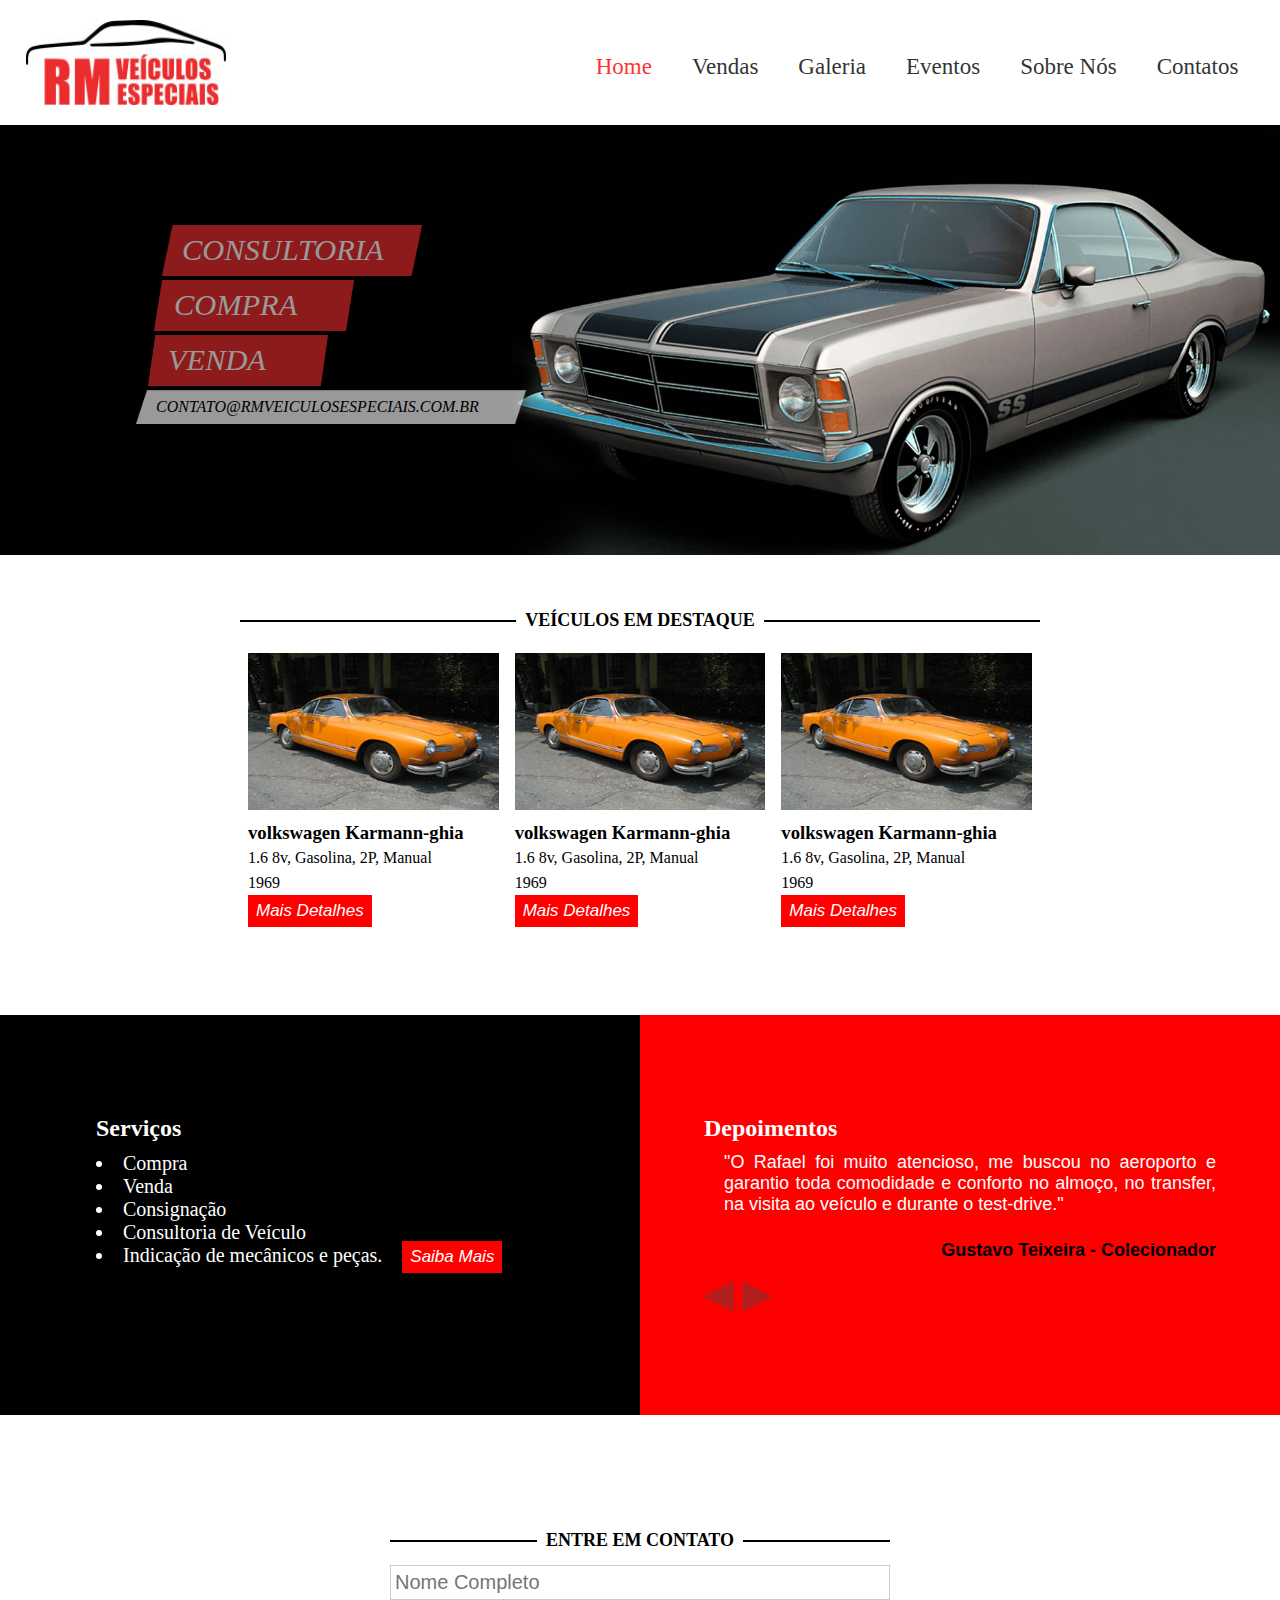
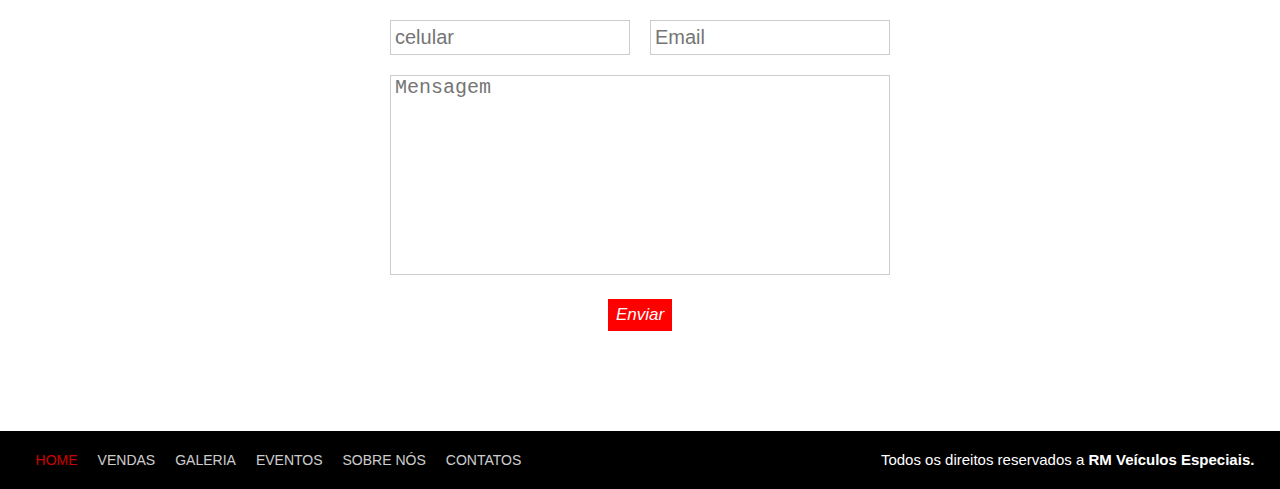
<file: index.html>
<!DOCTYPE html>
<html>
<head  lang="pt-br">
	<title>RM Veículos Especiais</title>
	<meta charset="utf-8">
	<meta name="description" content="descrição do site."/>
	<meta name="keywords" content="palavras-chave,separadas,por,vírgulas"/>
	<meta name="author" content="José Frazão"/>
	<meta name="viewport"content="width=device-width,initial-scale=1,maximum-scale=1"/>
	<link href="css/style.css" type="text/css" rel="stylesheet"/>
	<!--<script>
		function loading(){
	      document.getElementsByClassName('box-load')[0].style.display="none";
	      document.getElementsByClassName('conteudoTotal')[0].style.display="block";
	    };
	    class="loading()"--coloca dentro de <body ** >
	</script>-->
</head>
<body>
	<div class="box-load">
		<div class="pre"></div>
	</div>
	<div class="conteudoTotal">
		<header>
			<div class="container">
				<div class="logo">
					<img src="Imagens/logo.jpg">
					<a href="index.html"></a>
				</div>
				<nav class="desktop-menu">
					<ul>
						<li><a href="index.html" style="color:red" title="Home">Home</a></li>
						<li><a href="vendas.html" title="Vendas">Vendas</a></li>
						<li><a href="galeria.html" title="Galeria">Galeria</a></li>
						<li><a href="eventos.html" title="Eventos">Eventos</a></li>
						<li><a href="sobreNos.html" title="Sobre Nós">Sobre Nós</a></li>
						<li><a href="#contato" title="Contatos">Contatos</a></li>
					</ul>
				</nav>
				<nav class="mobile-menu">
					<ul>
						<li><a href="index.html" style="color:red" title="Home">Home</a></li>
						<li><a href="vendas.html" title="Vendas">Vendas</a></li>
						<li><a href="galeria.html" title="Galeria">Galeria</a></li>
						<li><a href="eventos.html" title="Eventos">Eventos</a></li>
						<li><a href="sobreNos.html" title="Sobre Nós">Sobre Nós</a></li>
						<li><a href="#contato" title="Contatos">Contatos</a></li>
					</ul>
				</nav>
				<div class="clear"></div>
			</div>		
		</header>
		<main>
			<div class="container">
				<section class="menu-fotoGcarro">
					<div class="opcoes-main">
						<div class="text-banner">
							<div class="text-banner-single">CONSULTORIA</div>
							<div class="text-banner-single">COMPRA</div>
							<div class="text-banner-single">VENDA</div>
							<div class="text-banner-single">CONTATO@RMVEICULOSESPECIAIS.COM.BR</div>
						</div>
					</div>
					<div class="carroMain">
						<div class="carroMain01">
							<div class="carroMain02">
								<div class="carroMain03"></div><!--Aqui vai ficar a img-->
							</div>
						</div>
					</div>
					<div class="clear"></div>
				</section>
				<section class="veiculos-em-destaque">
					<div class="veiculos-destaque-wrapper">
						<div class="line-titulo">
							<div class="ln1"></div>
							<h2>Veículos em Destaque</h2>
						</div>
						<div class="veiculos-destaque-wrapper02">
							<div class="veiculo-single">
								<div class="img-carro"></div>
								<div class="info-carro">
									<h3>volkswagen Karmann-ghia</h3>
									<p>1.6 8v, Gasolina, 2P, Manual</p>
									<p>1969</p>
								</div>
								<input type="submit" name="acao" value="Mais Detalhes">
							</div>
							<div class="veiculo-single">
								<div class="img-carro"></div>
								<div class="info-carro">
									<h3>volkswagen Karmann-ghia</h3>
									<p>1.6 8v, Gasolina, 2P, Manual</p>
									<p>1969</p>
								</div>
								<input type="submit" name="acao" value="Mais Detalhes">
							</div>
							<div class="veiculo-single">
								<div class="img-carro"></div>
								<div class="info-carro">
									<h3>volkswagen Karmann-ghia</h3>
									<p>1.6 8v, Gasolina, 2P, Manual</p>
									<p>1969</p>
								</div>
								<input type="submit" name="acao" value="Mais Detalhes">
							</div>
							<div class="clear"></div>
						</div>
					</div>
				</section>
				<section class="sessao2">
					<div class="servicos">
						<div class="servicos-wrapper">
							<h2>Serviços</h2>
							<ul>
								<li>Compra</li>
								<li>Venda</li>
								<li>Consignação</li>
								<li>Consultoria de Veículo</li>
								<li>Indicação de mecânicos e peças.</li>
							</ul>
							<input type="submit" name="acao" value="Saiba Mais">
						</div>
					</div><!--servicos-->
					<div class="depoimentos">
						<div class="depoimentos-wrapper">
							<h2>Depoimentos</h2>
							<div class="scroll-equipe">
								<div class="scroll-equipe02">
									<div class="depoimento-single">
										<p>"O Rafael foi muito atencioso, me buscou no aeroporto e garantio toda comodidade e conforto no almoço, no transfer, na visita ao veículo e durante o test-drive."</p>
										<p>Gustavo Teixeira - Colecionador</p>
									</div>
									<div class="depoimento-single">
										<p>"O Rafael foi muito atencioso, me buscou no aeroporto e garantio toda comodidade e conforto no almoço, no transfer, na visita ao veículo e durante o test-drive."</p>
										<p>Miguel Gonçalves - Empresário</p>
									</div>
									<div class="depoimento-single">
										<p>"O Rafael foi muito atencioso, me buscou no aeroporto e garantio toda comodidade e conforto no almoço, no transfer, na visita ao veículo e durante o test-drive."</p>
										<p>Rebeca Silva - Administradora</p>
									</div>
								</div>
							</div><!--scroll-equipe-->							
							<div class="setas">
								<div class="seta-esq"></div>
								<div class="seta-dir"></div>
							</div>							
						</div>
					</div><!--depoimentos-->
					<div class="clear"></div>
				</section>
				<section class="sessao3">
					<div class="container-form">
						<div class="line-titulo">
							<div class="ln1"></div>
							<h2>Entre em Contato</h2>
						</div>
						<form id="contato">
							<fieldset>
								<div class="w100">
									<input type="text" name="nome"placeholder="Nome Completo">
								</div>
								<div class="w50">
									<input type="text" name="email" placeholder="Email">
								</div>
								<div class="w50">
									<input type="text" name="celular"maxlength="14"placeholder="celular">
								</div>
								<div class="clear"></div>
								<textarea placeholder="Mensagem"></textarea>
								<input type="submit" name="acao" value="Enviar">
							</fieldset>
						</form>
					</div>
				</section>
			</div><!--container-->
		</main>
		<footer>
			<div class="container">
				<nav class="desktop-menu">
					<ul>
						<li><a href="index.html" style="color:red" title="Home">Home</a></li>
						<li><a href="vendas.html" title="Vendas">Vendas</a></li>
						<li><a href="galeria.html" title="Galeria">Galeria</a></li>
						<li><a href="eventos.html" title="Eventos">Eventos</a></li>
						<li><a href="sobreNos.html" title="Sobre Nós">Sobre Nós</a></li>
						<li><a href="#contato" title="Contatos">Contatos</a></li>
					</ul>
				</nav>
				<div class="direitos">
					<p>Todos os direitos reservados a <span>RM Veículos Especiais.</span></p>
				</div>
				<div class="clear"></div>
			</div>
		</footer>
		<script type="text/javascript" src="js/jquery.js"></script>
		<script type="text/javascript" src="js/funcoes5.js"></script>
	</div><!--conteudoTotal-->
</body>
</html>
</file>
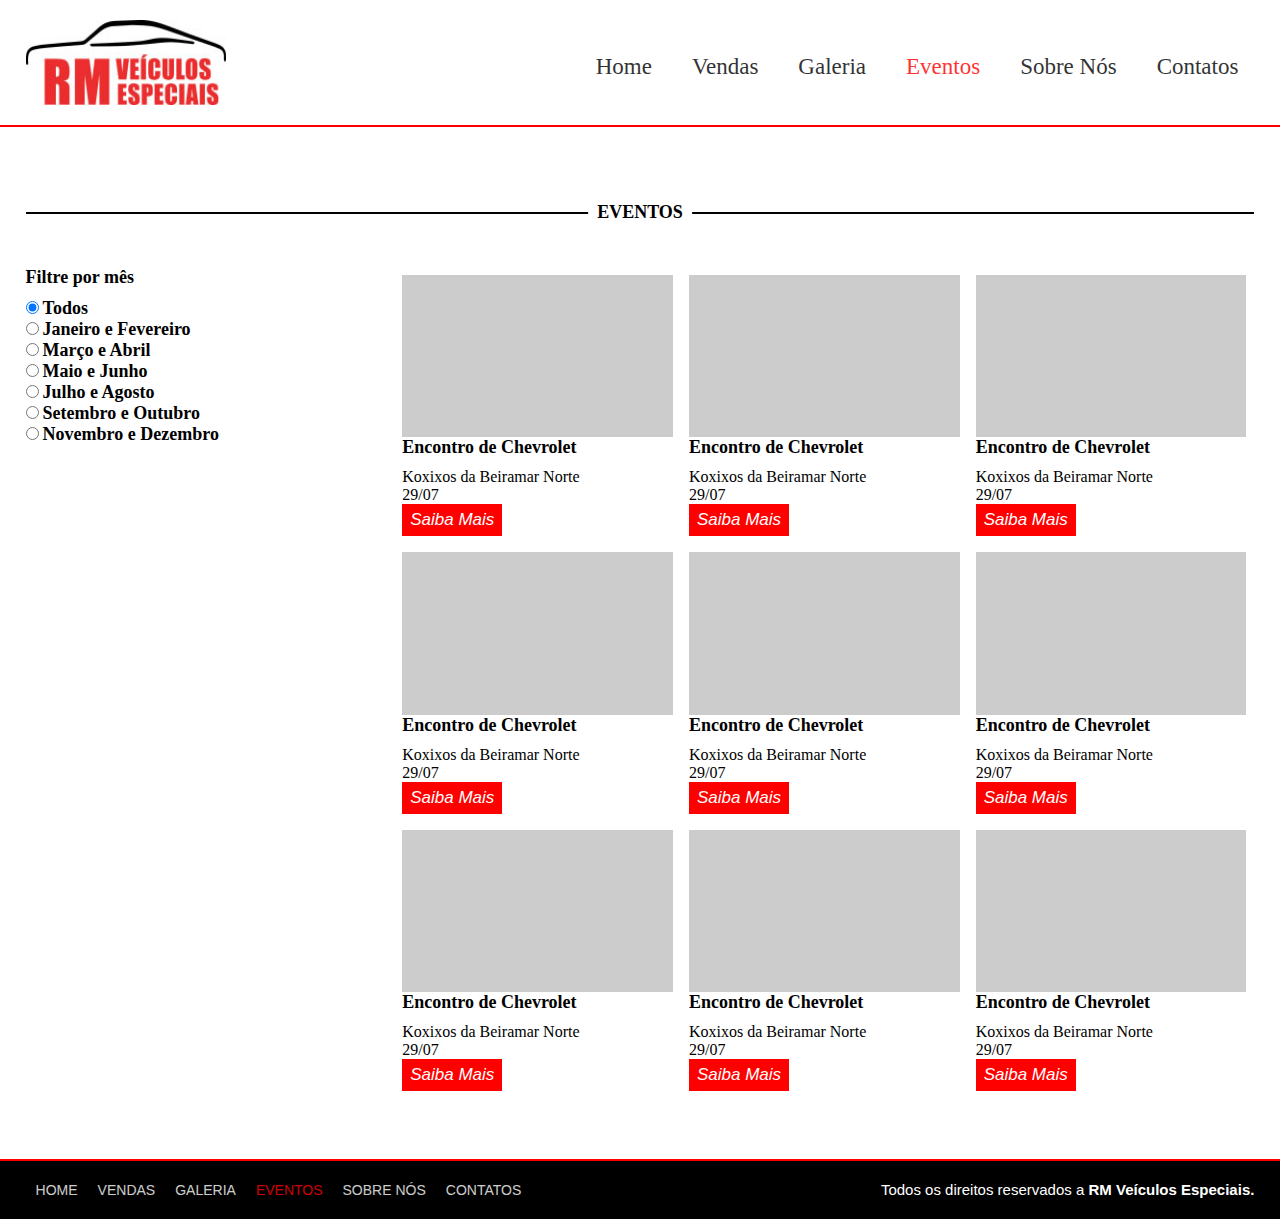
<file: eventos.html>
<!DOCTYPE html>
<html>
<head lang="pt-br">
	<title>Eventos da RM Veículos</title>
	<meta charset="utf-8">
	<meta name="description" content="Descrição do site">
	<meta name="keywords" content="palavras-chave,separadas,por,vírgulas">
	<meta name="author" content="José Frazão">
	<meta name="viewport" content="width=device-width, initial-scale=1.0, maximum-scale=1.0">
	<link rel="stylesheet" type="text/css" href="css/style.css">
</head>
<body>
	<div class="box-load">
		<div class="pre"></div>
	</div>
	<div class="conteudoTotal">
		<header style="border-bottom:2px solid red;">
			<div class="container">
				<div class="logo">
					<img src="Imagens/logo.jpg">
					<a href="index.html"></a>
				</div>
				<nav class="desktop-menu">
					<ul>
						<li><a href="index.html" title="Home">Home</a></li>
						<li><a href="vendas.html" title="Vendas">Vendas</a></li>
						<li><a href="galeria.html" title="Galeria">Galeria</a></li>
						<li><a href="eventos.html" style="color:red" title="Eventos">Eventos</a></li>
						<li><a href="sobreNos.html" title="Sobre Nós">Sobre Nós</a></li>
						<li><a href="#contato" title="Contatos">Contatos</a></li>
					</ul>
				</nav>
				<nav class="mobile-menu">
					<ul>
						<li><a href="index.html" title="Home">Home</a></li>
						<li><a href="vendas.html" title="Vendas">Vendas</a></li>
						<li><a href="galeria.html" title="Galeria">Galeria</a></li>
						<li><a href="eventos.html" style="color:red" title="Eventos">Eventos</a></li>
						<li><a href="sobreNos.html" title="Sobre Nós">Sobre Nós</a></li>
						<li><a href="#contato" title="Contatos">Contatos</a></li>
					</ul>
				</nav>
				<div class="clear"></div>
			</div>
		</header>
		<main>
			<div class="container">
				<div class="eventos">
					<div class="eventos-single">
						<div class="line-titulo">
							<div class="ln1"></div>
							<h2>Eventos</h2>
						</div>
						<div class="meses-e-listaDeEventos filtre-por-ano">
							<div class="meses">
								<div class="meses-single">
									<h2>Filtre por mês</h2>
									<form>
										<fieldset>
											<div class="opcoes">
												<input checked="true"type="radio" name="label" id="todosMeses" value="todoOsMeses">
												<label for="todosMeses">Todos</label>
											</div>
											<div class="opcoes">
												<input type="radio" name="label" id="mes1e2" value="JanFev">
												<label for="mes1e2">Janeiro e Fevereiro</label>
											</div>
											<div class="opcoes">
												<input type="radio" name="label" id="mes3e4" value="MarAbril">
												<label for="mes3e4">Março e Abril</label>
											</div>
											<div class="opcoes">
												<input type="radio"name="label" id="mes5e6" value="MaioJun">
												<label for="mes5e6">Maio e Junho</label>
											</div>
											<div class="opcoes">
												<input type="radio"name="label" id="mes7e8" value="JulhoAgo">
												<label for="mes7e8">Julho e Agosto</label>
											</div>
											<div class="opcoes">
												<input type="radio"name="label" id="mes9e10" value="SetOut">
												<label for="mes9e10">Setembro e Outubro</label>
											</div>
											<div class="opcoes">
												<input type="radio"name="label" id="mes11e12" value="NovDez">
												<label for="mes11e12">Novembro e Dezembro</label>
											</div>
										</fieldset>
									</form>
								</div><!--meses-single-->
							</div><!--meses-->
							<div class="listaDeEventos">
								<div class="mini-lista-de-eventos">
									<div class="evento-single">
										<div class="img-evento"></div>
										<div class="info-evento">
											<h2>Encontro de Chevrolet</h2>
											<p>Koxixos da Beiramar Norte</p>
											<p>29/07</p>
											<input type="submit" name="acao" value="Saiba Mais">
										</div>
									</div>
									<div class="evento-single">
										<div class="img-evento"></div>
										<div class="info-evento">
											<h2>Encontro de Chevrolet</h2>
											<p>Koxixos da Beiramar Norte</p>
											<p>29/07</p>
											<input type="submit" name="acao" value="Saiba Mais">
										</div>
									</div>
									<div class="evento-single">
										<div class="img-evento"></div>
										<div class="info-evento">
											<h2>Encontro de Chevrolet</h2>
											<p>Koxixos da Beiramar Norte</p>
											<p>29/07</p>
											<input type="submit" name="acao" value="Saiba Mais">
										</div>
									</div>
								</div><!--mini-lista-de-eventos-->
								<div class="mini-lista-de-eventos">
									<div class="evento-single">
										<div class="img-evento"></div>
										<div class="info-evento">
											<h2>Encontro de Chevrolet</h2>
											<p>Koxixos da Beiramar Norte</p>
											<p>29/07</p>
											<input type="submit" name="acao" value="Saiba Mais">
										</div>
									</div>
									<div class="evento-single">
										<div class="img-evento"></div>
										<div class="info-evento">
											<h2>Encontro de Chevrolet</h2>
											<p>Koxixos da Beiramar Norte</p>
											<p>29/07</p>
											<input type="submit" name="acao" value="Saiba Mais">
										</div>
									</div>
									<div class="evento-single">
										<div class="img-evento"></div>
										<div class="info-evento">
											<h2>Encontro de Chevrolet</h2>
											<p>Koxixos da Beiramar Norte</p>
											<p>29/07</p>
											<input type="submit" name="acao" value="Saiba Mais">
										</div>
									</div>
								</div><!--mini-lista-de-eventos-->
								<div class="mini-lista-de-eventos">
									<div class="evento-single">
										<div class="img-evento"></div>
										<div class="info-evento">
											<h2>Encontro de Chevrolet</h2>
											<p>Koxixos da Beiramar Norte</p>
											<p>29/07</p>
											<input type="submit" name="acao" value="Saiba Mais">
										</div>
									</div>
									<div class="evento-single">
										<div class="img-evento"></div>
										<div class="info-evento">
											<h2>Encontro de Chevrolet</h2>
											<p>Koxixos da Beiramar Norte</p>
											<p>29/07</p>
											<input type="submit" name="acao" value="Saiba Mais">
										</div>
									</div>
									<div class="evento-single">
										<div class="img-evento"></div>
										<div class="info-evento">
											<h2>Encontro de Chevrolet</h2>
											<p>Koxixos da Beiramar Norte</p>
											<p>29/07</p>
											<input type="submit" name="acao" value="Saiba Mais">
										</div>
									</div>
								</div><!--mini-lista-de-eventos-->
							</div><!--listaDeEventos-->
							<div class="clear"></div>
						</div>
					</div>
				</div>
			</div>
		</main>
		<footer style="border-top:2px solid red;">
			<div class="container">
				<nav class="desktop-menu">
					<ul>
						<li><a href="index.html" title="Home">Home</a></li>
						<li><a href="vendas.html" title="Vendas">Vendas</a></li>
						<li><a href="galeria.html" title="Galeria">Galeria</a></li>
						<li><a href="eventos.html" style="color:red" title="Eventos">Eventos</a></li>
						<li><a href="sobreNos.html" title="Sobre Nós">Sobre Nós</a></li>
						<li><a href="#contato" title="Contatos">Contatos</a></li>
					</ul>
				</nav>
				<div class="direitos">
					<p>Todos os direitos reservados a <span>RM Veículos Especiais.</span></p>
				</div>
				<div class="clear"></div>
			</div>
		</footer>
	</div>
	<script type="text/javascript" src="js/jquery.js"></script>
	<script type="text/javascript" src="js/funcoes5.js"></script>
</body>
</html>
</file>
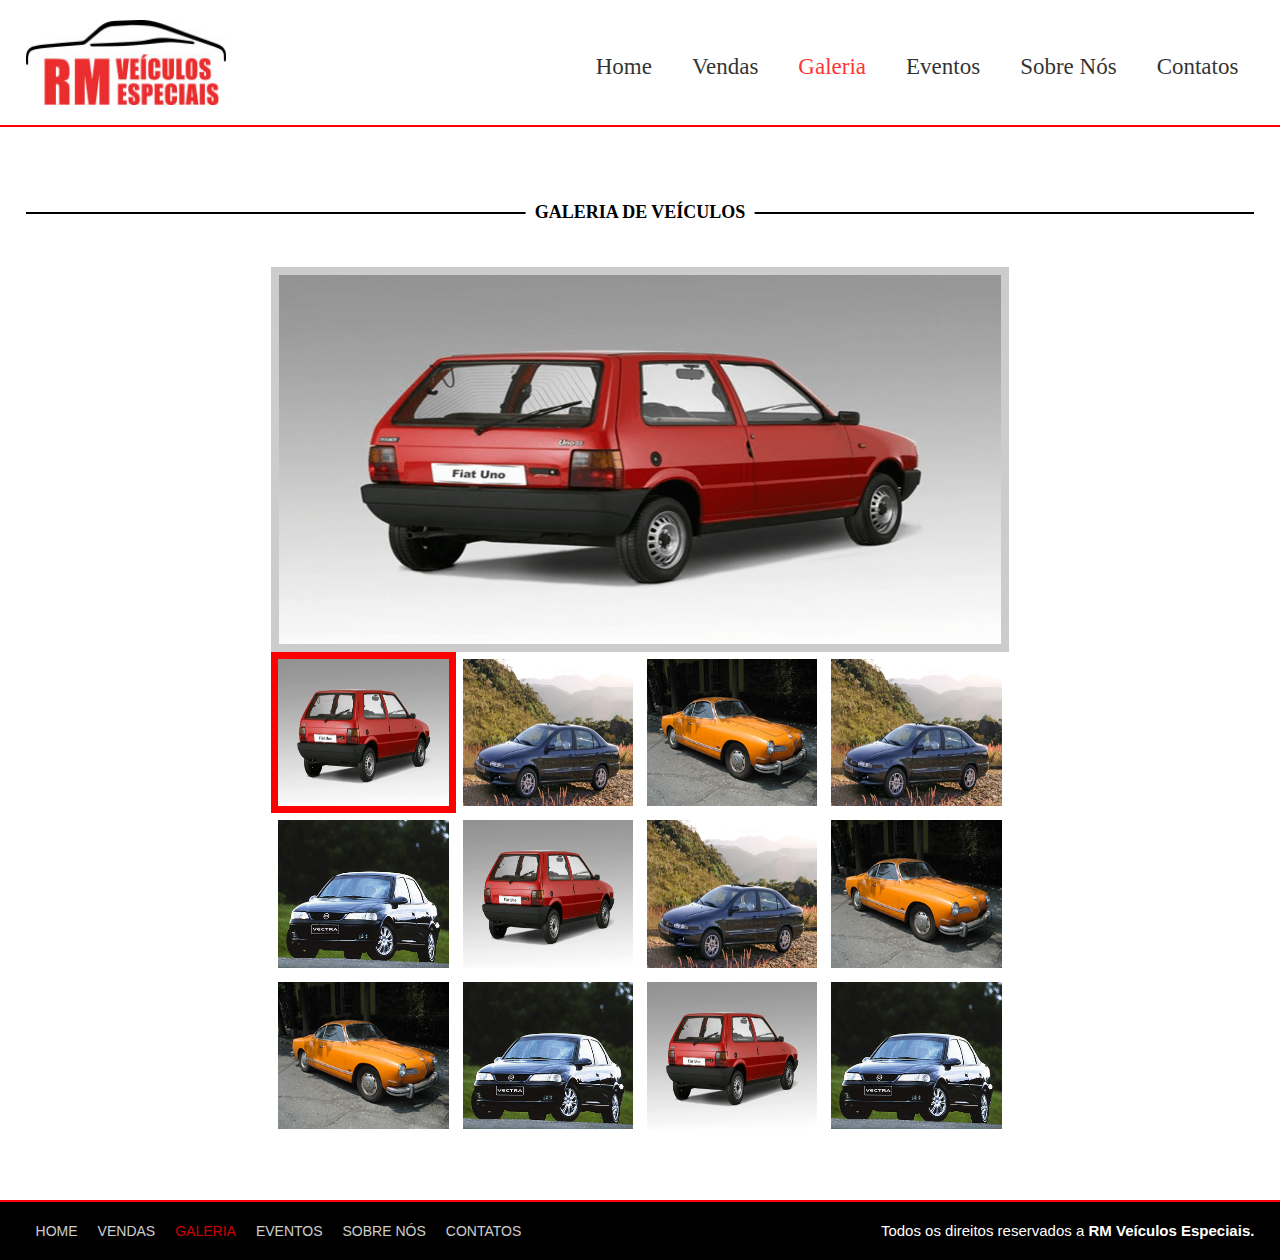
<file: galeria.html>
<!DOCTYPE html>
<html>
<head>
	<title>Galeria de Fotos</title>
	<meta charset="utf-8">
	<meta name="description" content="Descrição do site">
	<meta name="keywords" content="palavras-chave,separada,por,vírgula">
	<meta name="author" content="José Frazão">
	<meta name="viewport" content="width=device-width, initial-scale=1.0, maximum-scale=1.0">
	<link href="css/style.css" type="text/css" rel="stylesheet">
</head>
<body>
	<div class="box-load">
		<div class="pre"></div>
	</div>
	<div class="conteudoTotal">
		<header style="border-bottom:2px solid red;">
			<div class="container">
				<div class="logo">
					<img src="Imagens/logo.jpg">
					<a href="index.html"></a>
				</div>
				<nav class="desktop-menu">
					<ul>
						<li><a href="index.html" title="Home">Home</a></li>
						<li><a href="vendas.html" title="Vendas">Vendas</a></li>
						<li><a href="galeria.html" style="color:red" title="Galeria">Galeria</a></li>
						<li><a href="eventos.html" title="Eventos">Eventos</a></li>
						<li><a href="sobreNos.html" title="Sobre Nós">Sobre Nós</a></li>
						<li><a href="#contato" title="Contatos">Contatos</a></li>
					</ul>
				</nav>
				<nav class="mobile-menu">
					<ul>
						<li><a href="index.html" title="Home">Home</a></li>
						<li><a href="vendas.html" title="Vendas">Vendas</a></li>
						<li><a href="galeria.html" style="color:red" title="Galeria">Galeria</a></li>
						<li><a href="eventos.html" title="Eventos">Eventos</a></li>
						<li><a href="sobreNos.html" title="Sobre Nós">Sobre Nós</a></li>
						<li><a href="#contato" title="Contatos">Contatos</a></li>
					</ul>
				</nav>
				<div class="clear"></div>
			</div>
		</header>
		<main>
			<div class="container">
				<div class="galeria-img">
					<div class="line-titulo">
						<div class="ln1"></div>
						<h2>Galeria de Veículos</h2>
				    </div>
				    <div class="galeria-single">
				    	<div class="img-grande">
				    		
				    	</div>
				    	<div class="varias-img">
				    		<div class="varias-img-single">
				    			<div class="img img-single1"></div>
				    			<div class="img img-single2"></div>
				    			<div class="img img-single3"></div>
				    		</div>
				    		<div class="varias-img-single">
				    			<div class="img img-single4"></div>
				    			<div class="img img-single5"></div>
				    			<div class="img img-single6"></div>
				    		</div>
				    		<div class="varias-img-single">
				    			<div class="img img-single7"></div>
				    			<div class="img img-single8"></div>
				    			<div class="img img-single9"></div>
				    		</div>
				    		<div class="varias-img-single">
				    			<div class="img img-single10"></div>
				    			<div class="img img-single11"></div>
				    			<div class="img img-single12"></div>
				    		</div>
				    	</div>
				    </div>
				</div>		
			</div>
		</main>
		<footer style="border-top:2px solid red;">
			<div class="container">
				<nav class="desktop-menu">
					<ul>
						<li><a href="index.html" title="Home">Home</a></li>
						<li><a href="vendas.html" title="Vendas">Vendas</a></li>
						<li><a href="galeria.html" style="color:red" title="Galeria">Galeria</a></li>
						<li><a href="eventos.html" title="Eventos">Eventos</a></li>
						<li><a href="sobreNos.html" title="Sobre Nós">Sobre Nós</a></li>
						<li><a href="#contato" title="Contatos">Contatos</a></li>
					</ul>
				</nav>
				<div class="direitos">
					<p>Todos os direitos reservados a <span>RM Veículos Especiais.</span></p>
				</div>
				<div class="clear"></div>
			</div>
		</footer>
	</div><!--conteudoTotal-->
    <script type="text/javascript" src="js/jquery.js"></script>
    <script type="text/javascript" src="js/funcoes5.js"></script>
</body>
</html>
</file>
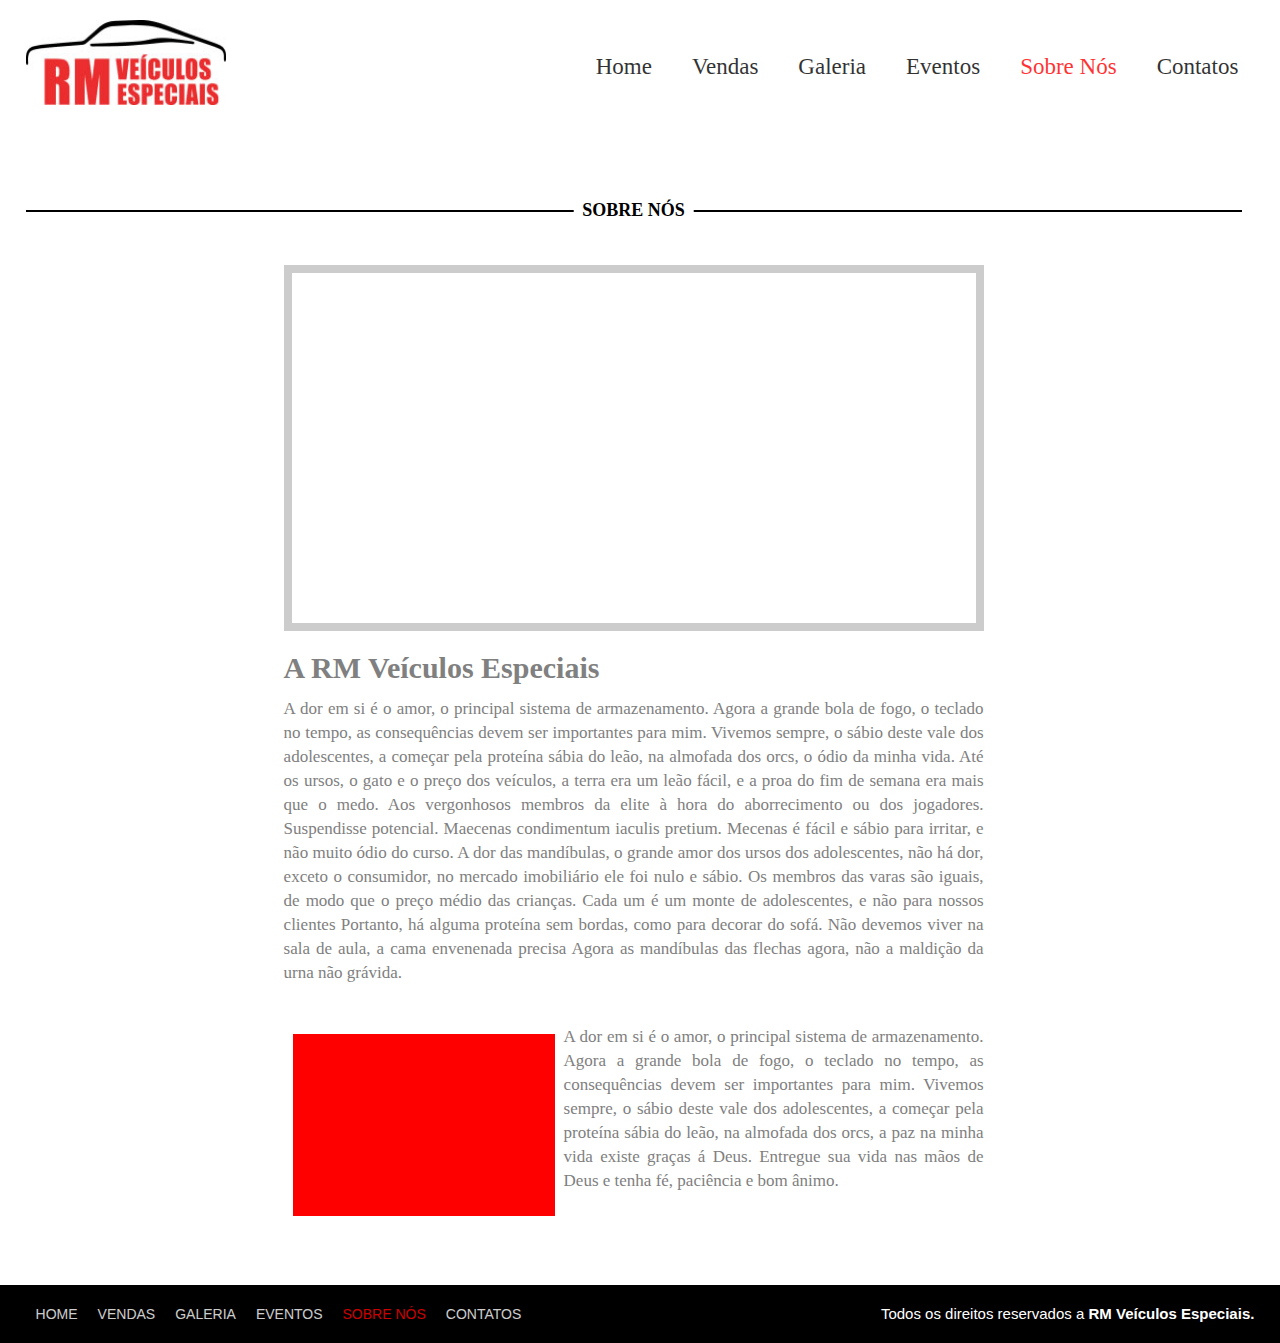
<file: sobreNos.html>
<!DOCTYPE html>
<html>
<head lang="pt-br">
	<title>Sobre Nós</title>
	<meta charset="utf-8">	
	<meta name="description" content="descrição do site."/>
	<meta name="keywords" content="palavras-chave,separadas,por,vírgulas"/>
	<meta name="author" content="José Frazão"/>
	<meta name="viewport"content="width=device-width,initial-scale=1,maximum-scale=1"/>
	<link rel="stylesheet" type="text/css" href="css/style.css">
</head>
<body>
	<div class="box-load">
		<div class="pre"></div>
	</div>
	<div class="conteudoTotal">
		<header>
			<div class="container">
				<div class="logo">
					<img src="Imagens/logo.jpg">
					<a href="index.html"></a>
				</div>
				<nav class="desktop-menu">
					<ul>
						<li><a href="index.html" title="Home">Home</a></li>
						<li><a href="vendas.html" title="Vendas">Vendas</a></li>
						<li><a href="galeria.html" title="Galeria">Galeria</a></li>
						<li><a href="eventos.html" title="Eventos">Eventos</a></li>
						<li><a href="sobreNos.html" style="color:red" title="Sobre Nós">Sobre Nós</a></li>
						<li><a href="#contato" title="Contatos">Contatos</a></li>
					</ul>
				</nav>
				<nav class="mobile-menu">
					<ul>
						<li><a href="index.html" title="Home">Home</a></li>
						<li><a href="vendas.html" title="Vendas">Vendas</a></li>
						<li><a href="galeria.html" title="Galeria">Galeria</a></li>
						<li><a href="eventos.html" title="Eventos">Eventos</a></li>
						<li><a href="sobreNos.html" style="color:red" title="Sobre Nós">Sobre Nós</a></li>
						<li><a href="#contato" title="Contatos">Contatos</a></li>
					</ul>
				</nav>
				<div class="clear"></div>
			</div>		
		</header>
		<main>
			<div class="container">
				<div class="sobre-nos-wrapper">
					<div class="sobre-nos-single">
						<div class="line-titulo">
							<div class="ln1"></div>
							<h2>Sobre Nós</h2>
						</div>
						<div class="sobre">
							<div class="sobre-img img-grande"></div>
							<div class="sobre-RM-veiculos">
								<h2>A RM Veículos Especiais</h2>
								<p>A dor em si é o amor, o principal sistema de armazenamento. Agora a grande bola de fogo, o teclado no tempo, as consequências devem ser importantes para mim. Vivemos sempre, o sábio deste vale dos adolescentes, a começar pela proteína sábia do leão, na almofada dos orcs, o ódio da minha vida. Até os ursos, o gato e o preço dos veículos, a terra era um leão fácil, e a proa do fim de semana era mais que o medo. Aos vergonhosos membros da elite à hora do aborrecimento ou dos jogadores. Suspendisse potencial. Maecenas condimentum iaculis pretium. Mecenas é fácil e sábio para irritar, e não muito ódio do curso. A dor das mandíbulas, o grande amor dos ursos dos adolescentes, não há dor, exceto o consumidor, no mercado imobiliário ele foi nulo e sábio. Os membros das varas são iguais, de modo que o preço médio das crianças. Cada um é um monte de adolescentes, e não para nossos clientes Portanto, há alguma proteína sem bordas, como para decorar do sofá. Não devemos viver na sala de aula, a cama envenenada precisa Agora as mandíbulas das flechas agora, não a maldição da urna não grávida.</p>
								<div class="img-texto">
									<div class="img-single-texto"></div>
									<div class="single-texto">
										<p>A dor em si é o amor, o principal sistema de armazenamento. Agora a grande bola de fogo, o teclado no tempo, as consequências devem ser importantes para mim. Vivemos sempre, o sábio deste vale dos adolescentes, a começar pela proteína sábia do leão, na almofada dos orcs, a paz na minha vida existe graças á Deus. Entregue sua vida nas mãos de Deus e tenha fé, paciência e bom ânimo.</p>
									</div>									
								</div>
							</div>
						</div>
					</div>
				</div>
			</div>
		</main>
		<footer>
			<div class="container">
				<nav class="desktop-menu">
					<ul>
						<li><a href="index.html" title="Home">Home</a></li>
						<li><a href="vendas.html" title="Vendas">Vendas</a></li>
						<li><a href="galeria.html" title="Galeria">Galeria</a></li>
						<li><a href="eventos.html" title="Eventos">Eventos</a></li>
						<li><a href="sobreNos.html" style="color:red" title="Sobre Nós">Sobre Nós</a></li>
						<li><a href="#contato" title="Contatos">Contatos</a></li>
					</ul>
				</nav>
				<div class="direitos">
					<p>Todos os direitos reservados a <span>RM Veículos Especiais.</span></p>
				</div>
				<div class="clear"></div>
			</div>
		</footer>
	</div><!--conteudoTotal-->
	<script type="text/javascript" src="js/jquery.js"></script>
	<script type="text/javascript" src="js/funcoes5.js"></script>
</body>
</html>
</file>
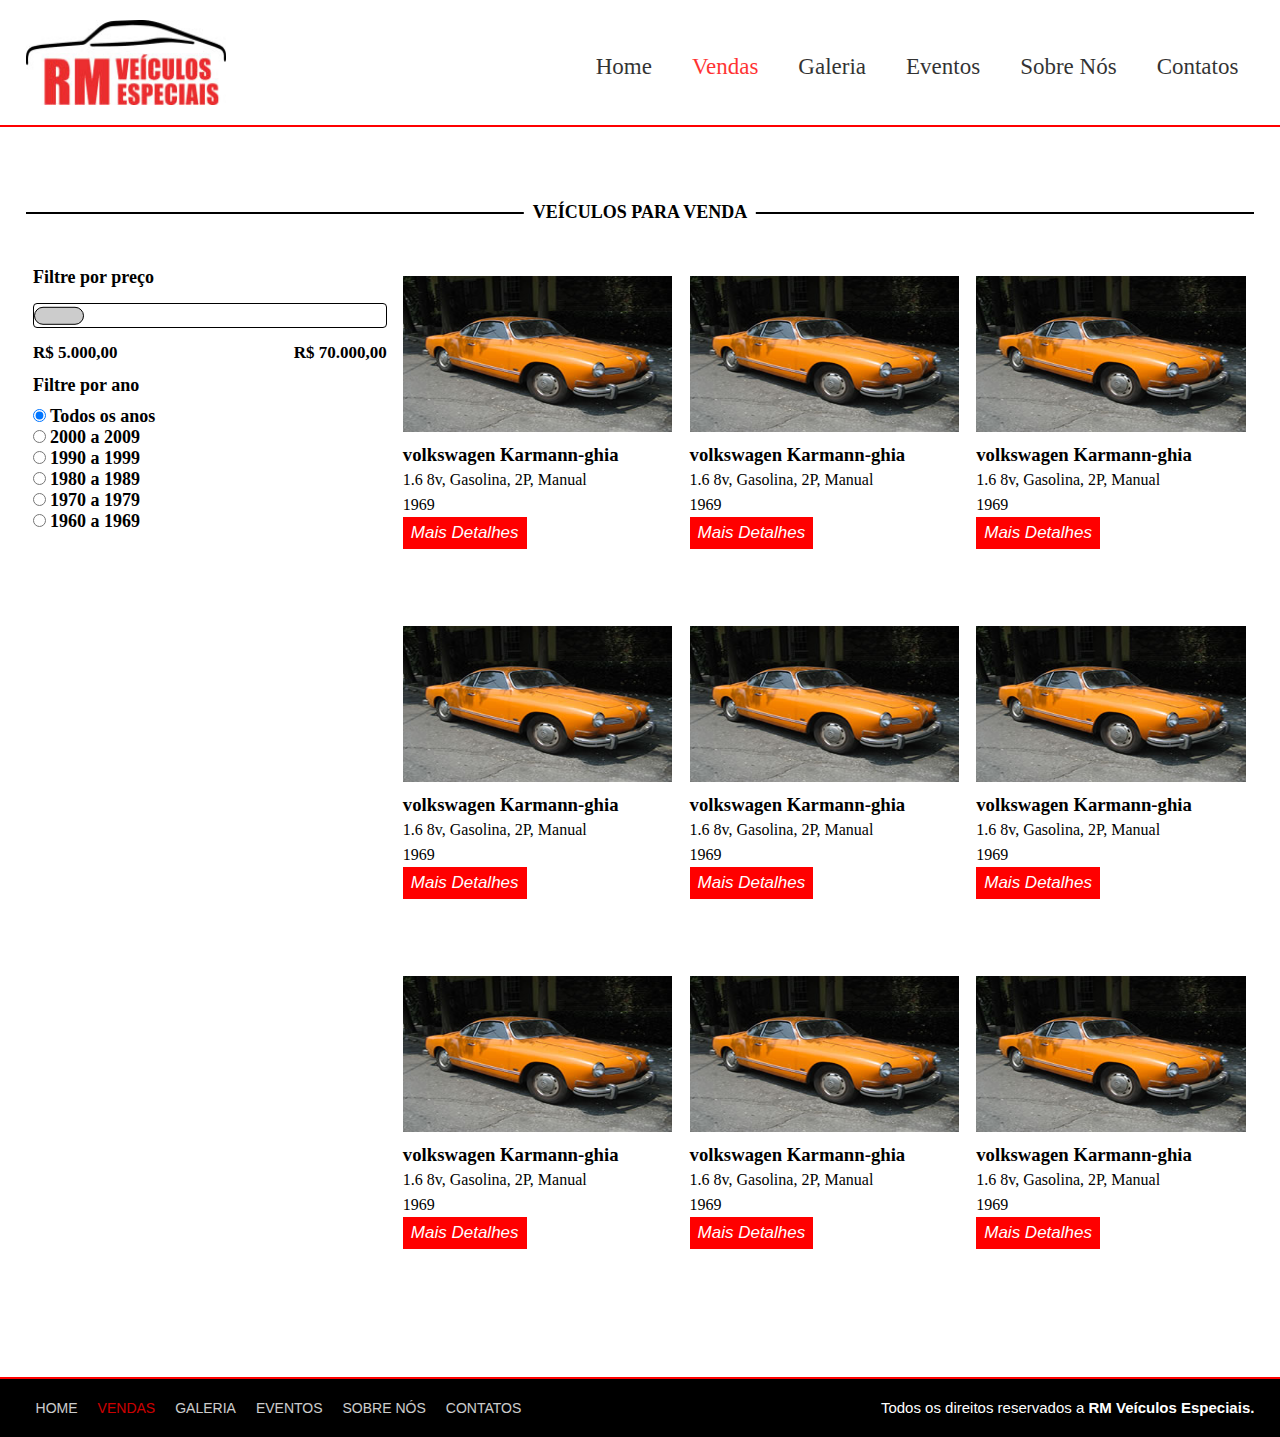
<file: vendas.html>
<!DOCTYPE html>
<html>
<head lang="pt-br">
	<title>Carros a venda</title>
	<meta charset="utf-8">
	<meta name="description" content="descrição do site.">
	<meta name="keywords" content="palavras-chave,separadas,por,vírgulas">
	<meta name="author" content="José Frazão">
	<meta name="viewport" content="width=device-width, initial-scale=1.0, maximum-scale=1.0">
	<link rel="stylesheet" type="text/css" href="css/style.css">	
</head>
<body>
	<div class="box-load">
		<div class="pre"></div>
	</div>
	<div class="conteudoTotal">
		<header style="border-bottom:2px solid red;">
			<div class="container">
				<div class="logo">
					<img src="Imagens/logo.jpg">
					<a href="index.html"></a>
				</div>
				<nav class="desktop-menu">
					<ul>
						<li><a href="index.html" title="Home">Home</a></li>
						<li><a href="vendas.html" style="color:red" title="Vendas">Vendas</a></li>
						<li><a href="galeria.html" title="Galeria">Galeria</a></li>
						<li><a href="eventos.html" title="Eventos">Eventos</a></li>
						<li><a href="sobreNos.html" title="Sobre Nós">Sobre Nós</a></li>
						<li><a href="#contato" title="Contatos">Contatos</a></li>
					</ul>
				</nav>
				<nav class="mobile-menu">
					<ul>
						<li><a href="index.html" title="Home">Home</a></li>
						<li><a href="vendas.html" style="color:red" title="Vendas">Vendas</a></li>
						<li><a href="galeria.html" title="Galeria">Galeria</a></li>
						<li><a href="eventos.html" title="Eventos">Eventos</a></li>
						<li><a href="sobreNos.html" title="Sobre Nós">Sobre Nós</a></li>
						<li><a href="" title="Contatos">Contatos</a></li>
					</ul>
				</nav>
				<div class="clear"></div>
			</div>
		</header>
		<main>
			<div class="container">
				<div class="veiculos-a-venda">
					<div class="line-titulo">
						<div class="ln1"></div>
						<h2>Veículos Para Venda</h2>
					</div>
					<div class="barraDePreco-e-veiculos">
						<div class="barraDePreco">
							<div class="barraDePreco01">
								<h2>Filtre por preço</h2>
								<div class="barra">
									<div class="barraProgresso"></div>
									<div class="botaoBarra"></div>
									
								</div>
								<div class="preco-botao">
									<span class="precoPesquisa">R$ 5.000,00</span>
									<span>R$ 70.000,00</span>
								</div>
								<div class="clear"></div>
								<div class="filtre-por-ano">
									<h2>Filtre por ano</h2>
									<form>
										<fieldset>
											<div class="opcoes">
												<input checked="true"type="radio"name="label" id="opcao1" value="Todos os anos">
											    <label for="opcao1">Todos os anos</label>
											</div>
											<div class="opcoes">
												<input type="radio"name="label" id="opcao2" value="2000">
											    <label for="opcao2">2000 a 2009</label>
											</div>
											<div class="opcoes">
												<input type="radio"name="label" id="opcao3" value="1990">
											    <label for="opcao3">1990 a 1999</label>
											</div>
											<div class="opcoes">
												<input type="radio"name="label" id="opcao4" value="1980">
											    <label for="opcao4">1980 a 1989</label>
											</div>
											<div class="opcoes">
												<input type="radio"name="label" id="opcao5" value="1970">
											    <label for="opcao5">1970 a 1979</label>
											</div>
											<div class="opcoes">
												<input type="radio"name="label" id="opcao6" value="1960">
											    <label for="opcao6">1960 a 1969</label>
											</div>

										</fieldset>
									</form>
								</div>
								
							</div>						
						</div>
						<div class="veiculos"><!--veículos para vender-->
							<div class="veiculos-destaque-wrapper02">
								<div class="veiculo-single">
									<div class="img-carro"></div>
									<div class="info-carro">
										<h3>volkswagen Karmann-ghia</h3>
										<p>1.6 8v, Gasolina, 2P, Manual</p>
										<p>1969</p>
									</div>
									<input type="submit" name="acao" value="Mais Detalhes">
								</div>
								<div class="veiculo-single">
									<div class="img-carro"></div>
									<div class="info-carro">
										<h3>volkswagen Karmann-ghia</h3>
										<p>1.6 8v, Gasolina, 2P, Manual</p>
										<p>1969</p>
									</div>
									<input type="submit" name="acao" value="Mais Detalhes">
								</div>
								<div class="veiculo-single">
									<div class="img-carro"></div>
									<div class="info-carro">
										<h3>volkswagen Karmann-ghia</h3>
										<p>1.6 8v, Gasolina, 2P, Manual</p>
										<p>1969</p>
									</div>
									<input type="submit" name="acao" value="Mais Detalhes">
								</div>

								<div class="clear"></div>
							</div><!--veiculos-destaque-wrapper02-->
							<div class="veiculos-destaque-wrapper02">
								<div class="veiculo-single">
									<div class="img-carro"></div>
									<div class="info-carro">
										<h3>volkswagen Karmann-ghia</h3>
										<p>1.6 8v, Gasolina, 2P, Manual</p>
										<p>1969</p>
									</div>
									<input type="submit" name="acao" value="Mais Detalhes">
								</div>
								<div class="veiculo-single">
									<div class="img-carro"></div>
									<div class="info-carro">
										<h3>volkswagen Karmann-ghia</h3>
										<p>1.6 8v, Gasolina, 2P, Manual</p>
										<p>1969</p>
									</div>
									<input type="submit" name="acao" value="Mais Detalhes">
								</div>
								<div class="veiculo-single">
									<div class="img-carro"></div>
									<div class="info-carro">
										<h3>volkswagen Karmann-ghia</h3>
										<p>1.6 8v, Gasolina, 2P, Manual</p>
										<p>1969</p>
									</div>
									<input type="submit" name="acao" value="Mais Detalhes">
								</div>

								<div class="clear"></div>
							</div><!--veiculos-destaque-wrapper02-->
							<div class="veiculos-destaque-wrapper02">
								<div class="veiculo-single">
									<div class="img-carro"></div>
									<div class="info-carro">
										<h3>volkswagen Karmann-ghia</h3>
										<p>1.6 8v, Gasolina, 2P, Manual</p>
										<p>1969</p>
									</div>
									<input type="submit" name="acao" value="Mais Detalhes">
								</div>
								<div class="veiculo-single">
									<div class="img-carro"></div>
									<div class="info-carro">
										<h3>volkswagen Karmann-ghia</h3>
										<p>1.6 8v, Gasolina, 2P, Manual</p>
										<p>1969</p>
									</div>
									<input type="submit" name="acao" value="Mais Detalhes">
								</div>
								<div class="veiculo-single">
									<div class="img-carro"></div>
									<div class="info-carro">
										<h3>volkswagen Karmann-ghia</h3>
										<p>1.6 8v, Gasolina, 2P, Manual</p>
										<p>1969</p>
									</div>
									<input type="submit" name="acao" value="Mais Detalhes">
								</div>

								<div class="clear"></div>
							</div><!--veiculos-destaque-wrapper02-->
						</div>
						<div class="clear"></div>
					</div>
				</div>
			</div>
		</main>
		<footer style="border-top:2px solid red;">
			<div class="container">
				<nav class="desktop-menu">
					<ul>
						<li><a href="index.html" title="Home">Home</a></li>
						<li><a href="vendas.html" style="color:red" title="Vendas">Vendas</a></li>
						<li><a href="galeria.html" title="Galeria">Galeria</a></li>
						<li><a href="eventos.html" title="Eventos">Eventos</a></li>
						<li><a href="sobreNos.html" title="Sobre Nós">Sobre Nós</a></li>
						<li><a href="" title="Contatos">Contatos</a></li>
					</ul>
				</nav>
				<div class="direitos">
					<p>Todos os direitos reservados a <span>RM Veículos Especiais.</span></p>
				</div>
				<div class="clear"></div>
			</div>
		</footer>
		<script type="text/javascript" src="js/jquery.js"></script>
		<script type="text/javascript" src="js/funcoes5.js"></script>
	</div><!--conteudoTotal-->
</body>
</html>
</file>
<file: css/style.css>
*{
	margin: 0;
	padding: 0;
	box-sizing: border-box;/* o width será a soma do conteúdo com a borda e o padding.*/
}
html,body{
	width:100%;
	height:100%;
}
header{
	width: 100%;
	padding: 20px 2%;
	/*background-color: green;*/
}
.container{
	width: 100%;
	max-width: 1400px;
	/*background-color: yellow;*/
}
.conteudoTotal{
	width: 100%;
	display: none;
}
.box-load{
	width:100%;
	height:100%;
	position: absolute;
	background-color:#ccc;
	/*z-index: 5;*/
}
.box-load .pre{
	width: 100px;
	height: 100px;
	border-radius: 50%;
	border: 9px dotted green;
	border-top-color:#ccc;
	animation-name:animacao01;
	animation-duration: 2s;
	animation-iteration-count:infinite;
	animation-timing-function:linear;
	margin-left: 45%;
	margin-top: 20%;
}
@keyframes animacao01{
	100%{
		transform:rotate(360deg);
	}
}
.container .logo{
	width: 200px;
	height:85px;
	float: left;
	position: relative;
}
.logo img{
	width: 100%;
	height: 100%;
}
.logo a{
	width: 100%;
	height: 100%;
	cursor: pointer;
	position:absolute;
	left: 0;
}
.clear{
	clear: both;
}
.container nav.desktop-menu{
	float:right;
	/*background-color: red;*/
	opacity: 0.8;
	position:relative;
	top:34px;
}
.container nav.desktop-menu ul{
	list-style-type:none;
}
nav.desktop-menu ul li{
	display: inline-block;
	margin-right: -4px;
	padding: 0px 20px;
}
nav.desktop-menu ul li a{
	font-size: 23px;
	text-decoration: none;
	color: black;
}
nav.mobile-menu{
	display: none;
	float: right;
	width: 32px;
	height: 32px;
	background-image: url('../Imagens/icon_menu.png');
	background-repeat: no-repeat;
	margin-top: 30px;
	cursor: pointer;
}
nav.mobile-menu ul{
	width: 100%;
	position: absolute;
	z-index:3;/*para ficar maior que o título do Veículos a venda.*/
	left: 0;
	top: 120px;
	background-color: #ccc;
	text-align: center;
	opacity: 0;
	transition: 1.5s;
}
nav.mobile-menu ul li{
	font-size: 19px;
	padding: 6px 0px;
}
nav.mobile-menu ul li a{
	text-decoration: none;
}
nav.mobile-menu ul li a:hover{
	text-decoration:underline;
   font-style: italic;
}
/*main{
	width: 100%;
	height: 460px;
	background-color: #000;
	position: relative;
}*/
main section.menu-fotoGcarro{
	width: 100%;
	background-color: #000;
	position: relative;
}
section.menu-fotoGcarro .opcoes-main{
	width: 40%;
	height: 90%;
	background-color:none;
	opacity: 0.6;
	float:left;
	position: absolute;
	left: 50px;
}
.opcoes-main .text-banner{
	padding: 100px 80px 100px 110px;
}
.text-banner .text-banner-single/*:not(:last-of-type)*/{
	background-image: url('../Imagens/box-text.png');
	background-size: 100% 100%;
	background-position: center;
	font-size: 1.9em;
	padding: 8px 20px;
	margin-bottom: 4px;
	color: white;
	font-style: italic;
}
.text-banner-single:nth-of-type(1){
	width: 260px;
	margin-left: 2px;
}
.text-banner-single:nth-of-type(2){
	width: 200px;
	margin-left:-6px;
}
.text-banner-single:nth-of-type(3){
	width: 180px;
	margin-left: -12px;
}
.text-banner-single:nth-of-type(4){
	width: 390px;
	margin-left: -24px;
	background-image: url('../Imagens/box-white-text.png');
	background-size: 100% 100%;
	background-position: center;
	color: black;
	font-size: 1em;
}
section.menu-fotoGcarro .carroMain{
	width: 60%;
	/*height: 100%;
	background-image: url('../Imagens/bg.jpg');
	background-size: 100% 100%;
	background-position: center;
	background-repeat: no-repeat;*/
	float:right;
}
.carroMain .carroMain01{
   width: 100%;
}
.carroMain01 .carroMain02{
  width: 100%;
}
.carroMain02 .carroMain03{
  width: 100%;
  padding-top:56%;
  background-image: url('../Imagens/bg.jpg');
  background-size: 100% 100%;
  background-position:center;
  background-repeat:no-repeat;
}
main section.veiculos-em-destaque{
	width:100%;
	padding:40px 0px;
}
section.veiculos-em-destaque .veiculos-destaque-wrapper{
	width: 90%;
	max-width: 800px;
	height: 380px;
	margin: 0 auto;
}
/*.veiculos-destaque-wrapper*/ .line-titulo{
	width: 100%;
	height: 50px;
	position: relative;
}
.line-titulo .ln1{
	width: 100%;
	border: 1px solid black;
	position: absolute;
	left: 0;
	top: 50%;
}
.line-titulo h2{
	position: absolute;
	z-index: 2;
	background-color: white;
	text-align: center;
	left: 50%;
	top: 50%;
	transform: translate(-50%, -50%);
	padding: 6px 9px;
	font-size: 18px;
	text-transform: uppercase;
	font-weight: bold;
}
/*.veiculos-destaque-wrapper*/ .veiculos-destaque-wrapper02{
	width: 100%;
	height: 330px;
	/*background-color:pink;*/
}
.veiculos-destaque-wrapper02 .veiculo-single{
	width: calc(100% / 3);
	height: 100%;
	padding: 1%;
	float: left;
}
.veiculo-single .img-carro{
	width: 100%;
	height: 50%;
	background-image: url('../Imagens/carro1.jpg');
	background-size:  100% 100%;
	background-position: center;
}
.veiculo-single .info-carro{
	padding-top: 10px;
	line-height:25px;
}
/*.veiculo-single >*/ input[type=submit]{
   padding: 6px 8px;
   font-size: 17px;
   font-style: italic;
   color: white;
   background-color: red;
   border: 0;
   cursor: pointer;
}
section.sessao2{
	width: 100%;
	background-color: gold;
	display: flex;
}
section.sessao2 .servicos{
	width: 50%;
	padding: 100px 0px;
	background-color: #000;
	float: left;
	align-content:stretch;
}
.servicos .servicos-wrapper{
	width: 70%;
	color: white;
	margin: 0 auto;
}
.servicos-wrapper h2{
	margin-bottom: 10px;
}
.servicos-wrapper ul{
	list-style-position:inside;
	display: inline-block;
	margin-right: -4px;
}
.servicos-wrapper ul li{
	font-size: 20px;
	font-style: monospace;
}
.servicos-wrapper input[type=submit]{
  display: inline-block;
  margin-right: -4px;
  margin-left: 20px;
}
section.sessao2 .depoimentos{
	width: 50%;
	padding: 100px 0px;
	background-color:red;
	float: right;
	align-content:stretch;
}
.depoimentos .depoimentos-wrapper{
	width:80%;
	margin: 0 auto;
}
 .depoimentos-wrapper h2{
	color: white;
	margin-bottom: 10px;
}
.depoimentos-wrapper .scroll-equipe{
	width:100%;
	overflow:hidden;
}
.depoimentos-wrapper .scroll-equipe02{
	width:600px;
}
.depoimentos-wrapper .setas{
  margin-top: 20px;
}
.setas .seta-esq{
	width: 30px;
	height: 30px;
	background-image: url('../Imagens/arrow-left.png');
	background-size: 100% 100%;
	background-position: center;
	display: inline-block;
	margin-right: -4px;
	cursor: pointer;
}
.setas .seta-dir{
	width: 30px;
	height: 30px;
	background-image: url('../Imagens/arrow-right.png');
	background-size: 100% 100%;
	background-position: center;
	display: inline-block;
	margin-right: -4px;
	margin-left: 8px;
	cursor: pointer;
}
.depoimentos-wrapper	.depoimento-single{
	/*width:100%;*/
	float: left;
	padding-left: 20px;
}
.depoimento-single p{
	color: white;
	font-size:18px;
	text-align: justify;
	font-family:sans-serif;
}
.depoimento-single p:last-of-type{
	margin-top: 25px;
	float: right;
	color: black;
	font-weight: bold;
	font-family:sans-serif;
}
section.sessao3{
	width: 100%;
	padding: 100px 0px;
}
section.sessao3 .container-form{
	width: 70%;
	max-width: 500px;
	margin: 0 auto;
}
.container-form form{
  width: 100%;
}
form fieldset{
	width: 100%;
	border: 0;
}
.w100{
	width:100%;
	height:35px;
	margin-bottom: 20px;
}
.w50{
	width: 48%;
	height: 35px;
	background-color: pink;
}
.w50:nth-of-type(1){
	float:left;
}
.w50:nth-of-type(2){
	float:right;
}
form fieldset input[type=text]{
	width: 100%;
	height: 100%;
	border: 1px solid #ccc;
	font-size: 20px;
	padding-left: 4px;
}
form fieldset input[type=text]:focus,
.container-form form fieldset textarea:focus{
	outline: 0;
} 
.container-form form fieldset textarea{
	width: 100%;
	height: 200px;
	resize: none;
	margin-top: 20px;
	border: 1px solid #ccc;
	font-size: 20px;
	padding-left: 4px;
}
.container-form form fieldset input[type=submit]{
	display: block;
	margin: 20px auto 0px auto;
}
footer{
	width:100%;
	background-color:black;
	padding: 20px 2%;
}
footer .container nav.desktop-menu{
	float: left;
	position:inherit;
}
/*.container nav.desktop-menu{
	float:right;
	background-color: red;
	opacity: 0.8;
	position:relative;
	top:34px;
}*/
footer .container nav.desktop-menu ul li{
	padding: 0px 10px;
}
footer .container nav.desktop-menu ul li a{
	font-size: 14px;
	color: white;
	text-transform: uppercase;
	font-family: arial;
}
footer .container .direitos{
	float: right;
	font-size: 15px;
	color: white;
	font-family: arial;
}
footer .container .direitos span{
	font-weight: bold;
}
/*vendas.html*/
.container .veiculos-a-venda{
	width: 100%;
	padding: 60px 2%;
}
.veiculos-a-venda .barraDePreco-e-veiculos{
   width: 100%;
   padding-top:30px;
}
.barraDePreco-e-veiculos .barraDePreco{
	width: 30%;
	max-width: 400px;
	float: left;
}
.barraDePreco .barraDePreco01{
  padding: 0px 2%;
}
.barraDePreco .barraDePreco01 h2{
	font-size: 18px;
	font-family:tahoma;
}
.barraDePreco01 .barra{
	width: 100%;
	height: 25px;
	border-radius:4px;
	border: 1px solid black;
	margin-top: 15px;
	position: relative;
}
.barra .barraProgresso{
	width:0px;
	height: 100%;
	background-color:gray;
	border-radius:4px;
	position: absolute;
	z-index: 1;
}
.barra .botaoBarra{
	width: 50px;
	height: 80%;
	border: 1px solid black;
	background-color: #ccc;
	border-radius: 10px;
   position: absolute;
   left:0px;
   top: 50%;
	z-index: 2;
	cursor: pointer;
	transform: translateY(-50%);
}
.barraDePreco01 .preco-botao{
	width: 100%;
	margin-top: 15px;
}
.preco-botao span{
	font-weight: bold;
	font-size:17px;
}
.preco-botao span:first-of-type{
	float: left;
}
.preco-botao span:last-of-type{
	float: right;
}
.barraDePreco01 .filtre-por-ano{
	width: 100%;
	margin-top: 12px;
}
.filtre-por-ano h2{
	margin-bottom: 10px;
	font-size: 18px;
	font-family:tahoma;
}
.filtre-por-ano form fieldset label{
	font-weight: bold;
	font-size: 18px;
}
.barraDePreco-e-veiculos .veiculos{
	width: 70%;
	float: right;
}
.veiculos .veiculos-destaque-wrapper02{
	margin-bottom: 20px;
}
/*galeria.html*/
main .container .galeria-img{
	width: 100%;
	padding:60px 2%;
}
.galeria-img .galeria-single{
	width: 60%;
	margin: 0 auto;
	margin-top: 30px;
}
/*.galeria-single*/ .img-grande{
	width:100%;
	padding-top:50%;
	/*background-color:gold;*/
	border: 8px solid #ccc;
}
.galeria-single .varias-img{
	width: 100%;
}
.varias-img .varias-img-single{
	width: calc(100% / 4);
	background-color: gold;
	display: inline-block;
	margin-right: -4px;
}
.varias-img-single .img{
	width: 100%;
	padding-top: 80%;
	background-color: black;
	border:7px solid white;
	cursor: pointer;
}
.img-single1, .img-single5, .img-single9{
	width: 100%;
	height: 100%;
	background-image: url('../Imagens/fiat-uno-anos-80.png');
	background-size: 100% 100%;
	background-position: center;
}
.img-single2, .img-single12, .img-single6{
	width: 100%;
	height: 100%;
	background-image: url('../Imagens/chevrolet-vectra-azul-anos90.jpg');
	background-size: 100% 100%;
	background-position: center;
}
.img-single3, .img-single7, .img-single11{
	width: 100%;
	height: 100%;
	background-image: url('../Imagens/carro1.jpg');
	background-size: 100% 100%;
	background-position: center;
}
.img-single4, .img-single10, .img-single8{
	width: 100%;
	height: 100%;
	background-image: url('../Imagens/Marea-Turbo-anos90.jpg');
	background-size: 100% 100%;
	background-position: center;
}
/*Eventos.html*/
main .container .eventos{
	width: 100%;
	padding: 60px 2%;
}
.eventos .eventos-single{
	width: 100%;
}
.eventos-single .meses-e-listaDeEventos{
	width: 100%;
	margin-top: 30px;
}
.meses-e-listaDeEventos .meses{
	width: 30%;
	float: left;
}
.meses-e-listaDeEventos .listaDeEventos{
  width: 70%;
  float: right;
}
.listaDeEventos .mini-lista-de-eventos{
	width: 100%;
	background-color: brown;
	margin-bottom: 20px;
}
.mini-lista-de-eventos .evento-single{
	width:calc(100% / 3);
	padding: 2px;
	float: left;
	border: 6px solid white;
}
.evento-single .img-evento{
	width: 100%;
	padding-top:60%;
	background-color:#ccc;
}
.evento-single .info-evento{
  width: 100%;
}
/*sobreNos.html*/
.container .sobre-nos-wrapper{
	width: 100%;
	padding: 0px 3% 0px 2%;
}
.sobre-nos-wrapper .sobre-nos-single{
	width: 100%;
	padding: 60px 0px;
}
.sobre-nos-single .sobre{
	width: 80%;
	max-width: 700px;
	margin:30px auto 0px auto;
}
.sobre .sobre-img{

}
.sobre .sobre-RM-veiculos{
  width: 100%;
  text-align: justify; 
  margin-top: 20px;
  color: gray;
}
.sobre-RM-veiculos h2{
	margin-bottom: 12px;
	font-size:30px;
}
.sobre-RM-veiculos p{
	font-size:17px;
	font-family: tahoma;
	line-height: 24px;
}
.sobre-RM-veiculos .img-texto{
	width: 100%;
	margin-top: 40px;
	display: flex;
	flex-direction: row;
}
.img-texto .img-single-texto{
	width:40%;
	height: 200px;
	background-color:red;
	border: 9px solid white;
}
.img-texto .single-texto{
	width:60%;
}
@media screen and (max-width: 940px){
   header .container nav.desktop-menu{
		display: none;
	}
	.container nav.mobile-menu{
		display: block;
		float: right;
	}
	nav.mobile-menu:hover ul{
		opacity: 1;
	}
	section.menu-fotoGcarro .opcoes-main{
		width: 90%;
		float:none;
		position: absolute;
		left:30px;
	}
	.opcoes-main .text-banner{
		padding: 10px;
	}
	section.menu-fotoGcarro .carroMain{
		width: 90%;
		/*height:100%;*/
		background-image: url('../Imagens/bg.jpg');
		background-size: 100% 100%;
		background-position: center;
		background-repeat: no-repeat;
		float:none;
		margin: 0 auto;
	}
	section.sessao2{
		width: 100%;
		background-color: gold;
		display: block;
	}
	section.sessao2 .servicos{
		width: 100%;
		padding: 60px 0px;
		background-color: #000;
		float:none;
		align-content:stretch;
	}
	section.sessao2 .depoimentos{
		width: 100%;
		padding: 60px 0px;
		background-color:red;
		float:none;
		align-content:stretch;
	}
	footer .container nav.desktop-menu{
		float:none;
		text-align: center;
	}
	footer .container .direitos{
		float:none;
		text-align: center;
		margin-top: 12px;
	}
}
@media screen and (max-width:  700px){
   .barraDePreco-e-veiculos .barraDePreco{
		width: 100%;
		max-width:none;
		float:none;
	}
	.barraDePreco-e-veiculos .veiculos{
		width: 100%;
		float:none;
		margin-top: 20px;
	}
	.galeria-img .galeria-single{
		width: 100%;
	}
	/*Eventos*/
	.meses-e-listaDeEventos .meses{
		width:100%;
		float:none;
		text-align: center;
	}
	.meses .meses-single{
		width: auto;
		display: inline-block;
		text-align: left;
	}
	.meses-e-listaDeEventos .listaDeEventos{
	  width:100%;
	  float:none;
	}
}
@media screen and (max-width:  600px){
	.servicos .servicos-wrapper{
		width: 90%;
		color: white;
		margin: 0 auto;
		text-align: center;
	}
	.servicos-wrapper ul{
		display: inline-block;
		text-align: left;
	}
	.servicos-wrapper input[type=submit]{
		display: block;
		margin: 15px auto 0px  auto;
	}
	.carroMain02 .carroMain03{
	  height: 350px;
	}
	section.sessao3 .container-form{
		width: 90%;
		max-width:none;
		margin: 0 auto;
	}
	.w100{
		width:100%;
		height:35px;
		margin-top:30px;
	}
	/*sobrenos.html*/
	.sobre-RM-veiculos .img-texto{
		display:block;
	}
	.img-texto .img-single-texto{
		width:100%;
		height: 200px;
		margin: 0 auto;
	}
	.img-texto .single-texto{
		width:100%;
	}
}
@media screen and (max-width:  460px){
	.opcoes-main .text-banner{
		width: 100%;
		/*padding: 100px 80px 100px 110px;*/
		font-size: 15px;
	}
	.text-banner-single:nth-of-type(4){
		width:100%;
		margin-left: -24px;
		background-image: url('../Imagens/box-white-text.png');
		background-size: 100% 100%;
		background-position: center;
		color: black;
		font-size:0.8em;
	}/**/
	.veiculos-destaque-wrapper02 .veiculo-single:nth-of-type(3){
		display: none;
	}
	.veiculos-destaque-wrapper02 .veiculo-single{
		width: calc(100% / 2);
		height: 100%;
		padding: 1%;
		float: left;
	}
	.w50{
		width: 100%;
		float:left;
		margin-bottom: 20px;
	}
   /*Eventos.html*/
   .mini-lista-de-eventos .evento-single{
		width:calc(100% / 2);
		float: left;
	}
	.mini-lista-de-eventos .evento-single:last-of-type{
		display: none;
	}
	
}
@media screen and (max-width:  340px){
	section.menu-fotoGcarro .opcoes-main{
		width: 90%;
		height: 60%;
		/*background-color:gray;
		opacity: 0.6;*/
		float:none;
		position: absolute;
		left:18px;
	}
	.text-banner .text-banner-single:nth-of-type(1){
		width: 100%;
      font-size: 1.6em;
	}
	.text-banner-single:nth-of-type(4){
		width:100%;
		margin-left: -24px;
		background-image: url('../Imagens/box-white-text.png');
		background-size: 100% 100%;
		background-position: center;
		color: black;
		font-size:0.7em;
	}
	footer .container nav.desktop-menu ul li{
		padding: 5px 8px;
	}
}
</file>
